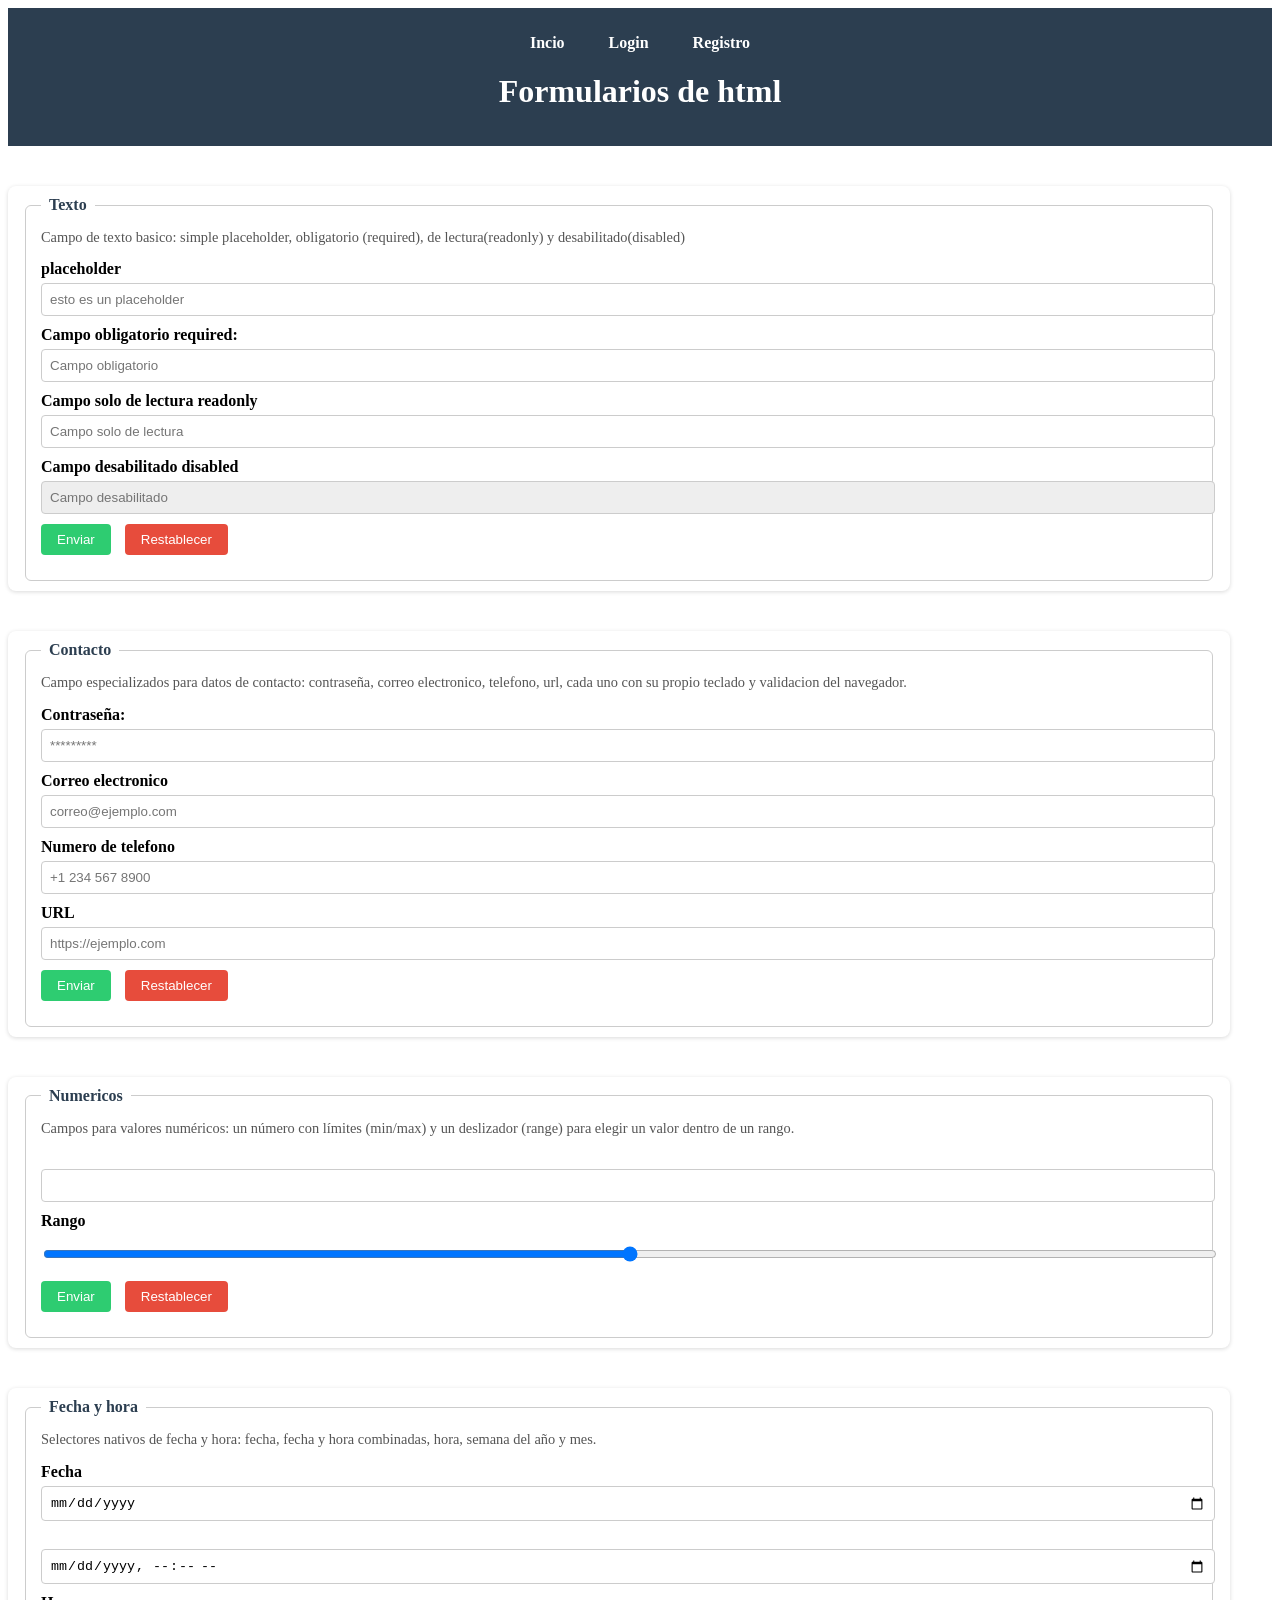
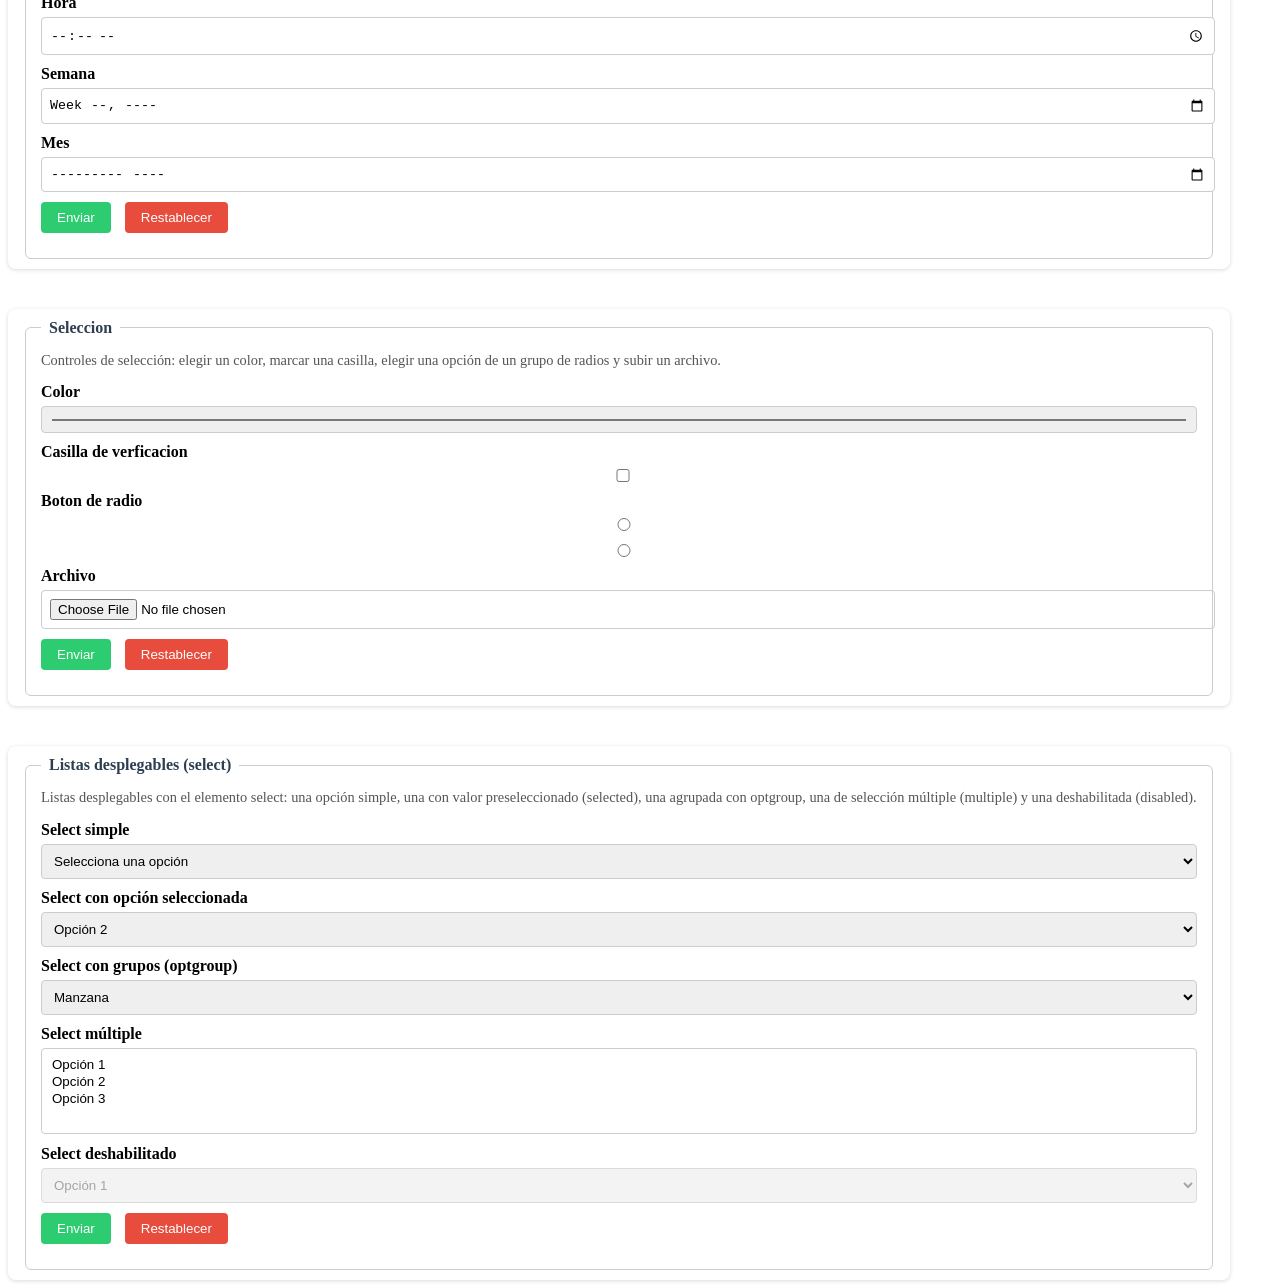
<file: index.html>
<!doctype html>
<html lang="en">
  <head>
    <meta charset="UTF-8" />
    <meta name="viewport" content="width=device-width, initial-scale=1.0" />
    <title>Formularios</title>
    <link rel="stylesheet" href="css/formularios.css" />
    <link rel="shortcut icon" href="img/logo.png" type="image/x-icon" />
  </head>
  <body>
    <header>
      <nav>
        <a href="index.html">Incio</a>
        <a href="login.html" target="_blank">Login</a>
        <a href="registro.html" target="_blank">Registro</a>
      </nav>
      <h1>Formularios de html</h1>
      <p></p>
    </header>

    <main>
      <section>
        <form action="">
          <fieldset>
            <legend>Texto</legend>
            <p>
              Campo de texto basico: simple placeholder, obligatorio (required),
              de lectura(readonly) y desabilitado(disabled)
            </p>

            <label for="">placeholder</label>
            <input type="text" placeholder="esto es un placeholder" />
            <br />

            <label for="">Campo obligatorio required:</label>
            <input type="text" placeholder="Campo obligatorio" required />
            <br />

            <label for="">Campo solo de lectura readonly</label>
            <input type="text" placeholder="Campo solo de lectura" readonly />
            <br />

            <label for="">Campo desabilitado disabled</label>
            <input type="text" placeholder="Campo desabilitado" disabled />
            <br />
            <input type="submit" value="Enviar" />
            <input type="reset" value="Restablecer" />
          </fieldset>
        </form>

        <form action="">
          <fieldset>
            <legend>Contacto</legend>
            <p>
              Campo especializados para datos de contacto: contraseña, correo
              electronico, telefono, url, cada uno con su propio teclado y
              validacion del navegador.
            </p>

            <label for="">Contraseña:</label>
            <input type="password" placeholder="*********" />
            <br />

            <label for="">Correo electronico</label>
            <input type="email" placeholder="correo@ejemplo.com" />
            <br />

            <label for="">Numero de telefono</label>
            <input type="tel" placeholder="+1 234 567 8900" />
            <br />

            <label for="">URL</label>
            <input type="url" placeholder="https://ejemplo.com" />
            <br />

            <input type="submit" value="Enviar" />
            <input type="reset" value="Restablecer" />
          </fieldset>
        </form>

        <form action="">
          <fieldset>
            <legend>Numericos</legend>
            <p>
              Campos para valores numéricos: un número con límites (min/max) y
              un deslizador (range) para elegir un valor dentro de un rango.
            </p>

            <label for="Numero"></label>
            <input type="number" min="0" max="100" step="1" />
            <br />

            <label for="">Rango</label>
            <input type="range" min="0" max="100" step="1" />
            <br />

            <input type="submit" value="Enviar" />
            <input type="reset" value="Restablecer" />
          </fieldset>
        </form>

        <form action="">
          <fieldset>
            <legend>Fecha y hora</legend>
            <p>
              Selectores nativos de fecha y hora: fecha, fecha y hora
              combinadas, hora, semana del año y mes.</p>
            
            <label for="">Fecha</label>
            <input type="date">
            <br>

            <label for=""Fecha y hora></label>
            <input type="datetime-local">
            <br>

            <label for="">Hora</label>
            <input type="time">
            <br>

            <label for="">Semana</label>
            <input type="week">
            <br>

            <label for="">Mes</label>
            <input type="month">
            <br>

            <input type="submit" value="Enviar" />
            <input type="reset" value="Restablecer" />
          </fieldset>
        </form>

        <form action="">
          <fieldset>
            <legend>Seleccion</legend>
            <p>Controles de selección: elegir un color,
             marcar una casilla, elegir una opción de un 
             grupo de radios y subir un archivo.</p>

            <label for="">Color</label>
            <input type="color">
            <br>

            <label for="">Casilla de verficacion</label>
            <input type="checkbox">
            <br>

            <label for="">Boton de radio</label>
            <input type="radio" name="radioGroup">
            <input type="radio" name="radioGroup">
            <br>

            <label for="">Archivo</label>
            <input type="file">
            <br>
            <input type="submit" value="Enviar" />
            <input type="reset" value="Restablecer" />
          </fieldset>
        </form>

        <form action="">
          <fieldset>
            <legend>Listas desplegables (select)</legend>
            <p>Listas desplegables con el elemento select:
              una opción simple, una con valor 
              preseleccionado (selected), una agrupada con optgroup,
             una de selección múltiple (multiple) y una 
              deshabilitada (disabled).</p>

            <label for="">Select simple</label>
            <select name="">
             <option value="">Selecciona una opción</option>
             <option value="opcion1">Opción 1</option>
             <option value="opcion2">Opción 2</option>
             <option value="opcion3">Opción 3</option>
            </select>
            <br>

            <label for="">Select con opción seleccionada</label>
            <select name="">
             <option value="opcion1">Opción 1</option>
             <option value="opcion2" selected>Opción 2</option>
             <option value="opcion3">Opción 3</option>
            </select>
            <br>

            <label for="">Select con grupos (optgroup)</label>
            <select name="">
              <optgroup label="Frutas">
                <option value="manzana">Manzana</option>
                <option value="pera">Pera</option>
            </optgroup>

            <optgroup label="Verduras">
              <option value="zanahoria">Zanahoria</option>
              <option value="lechuga">Lechuga</option>
            </optgroup>
            </select>
            <br>

            <label for="">Select múltiple</label>
            <select name="" multiple>
              <option value="opcion1">Opción 1</option>
              <option value="opcion2">Opción 2</option>
              <option value="opcion3">Opción 3</option>
           </select>
            <br>

            <label for="">Select deshabilitado</label>
            <select name="" disabled>
              <option value="opcion1">Opción 1</option>
            </section>
            <br>

            <input type="submit" value="Enviar" />
            <input type="reset" value="Restablecer" />
          </fieldset>
        </form>
    </main>
  </body>
</html>
</file>
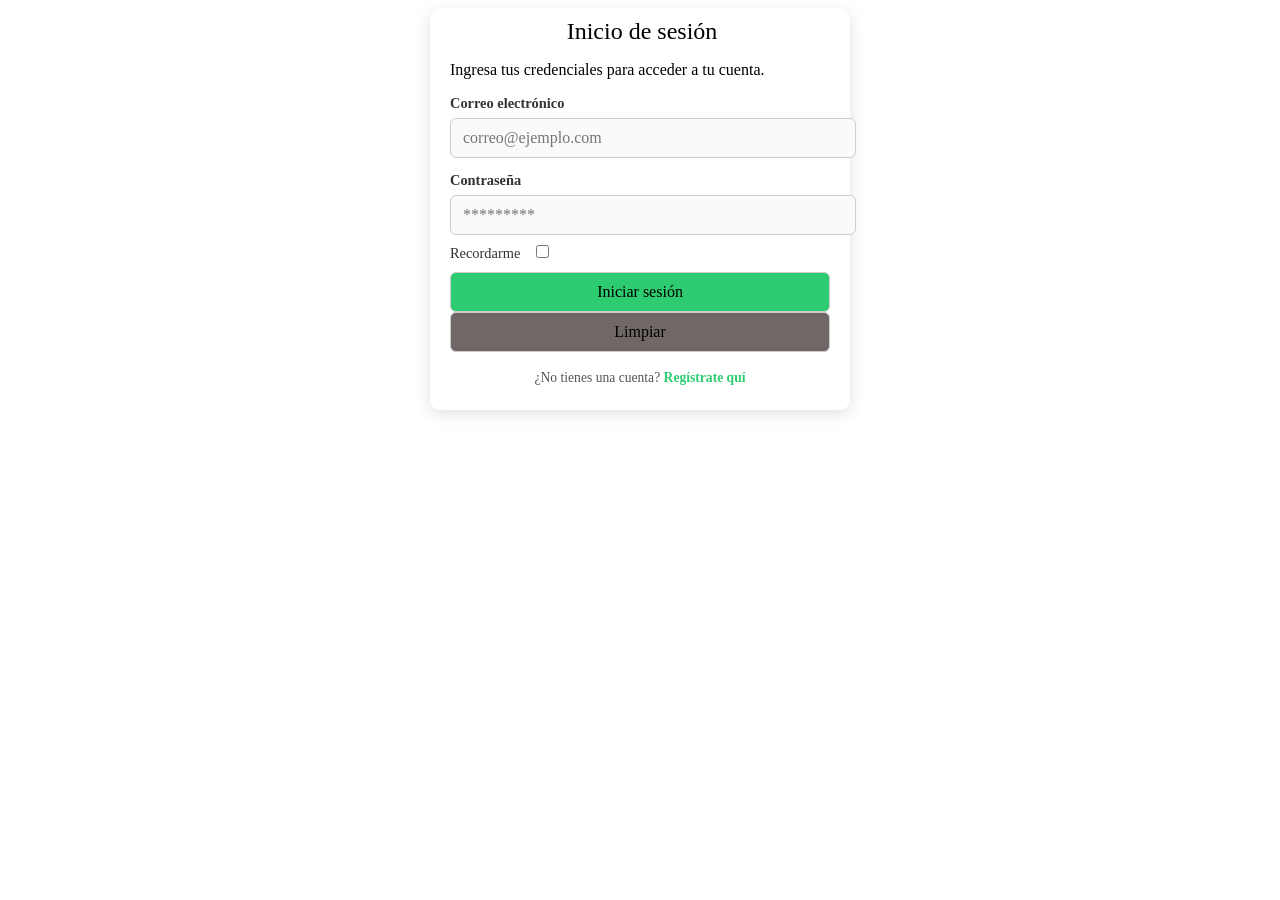
<file: login.html>
<!DOCTYPE html>
<html lang="en">
<head>
    <meta charset="UTF-8">
    <meta name="viewport" content="width=device-width, initial-scale=1.0">
    <title>Login</title>
    <link rel="stylesheet" href="css/login.css">
    <link rel="shortcut icon" href="img/logo.png" type="image/x-icon">
</head>
<body>


    <main>
        <section>
            <form action="">
                <fieldset>
                    <legend>Inicio de sesión</legend>
                    <p>Ingresa tus credenciales para acceder a tu cuenta.</p>

                    <label>Correo electrónico</label>
                    <input type="email" placeholder="correo@ejemplo.com" required>

                    <label>Contraseña</label>
                    <input type="password" placeholder="*********" required>

                    <label>Recordarme</label>
                    <input type="checkbox">

                    <input type="submit" value="Iniciar sesión">
                    <input type="reset" value="Limpiar">

                    <p class="enlace">¿No tienes una cuenta? <a href="registro.html">Regístrate 
                        quí</a></p>
                </fieldset>
            </form>

        </section>

    </main>

</body>
</html>
</file>
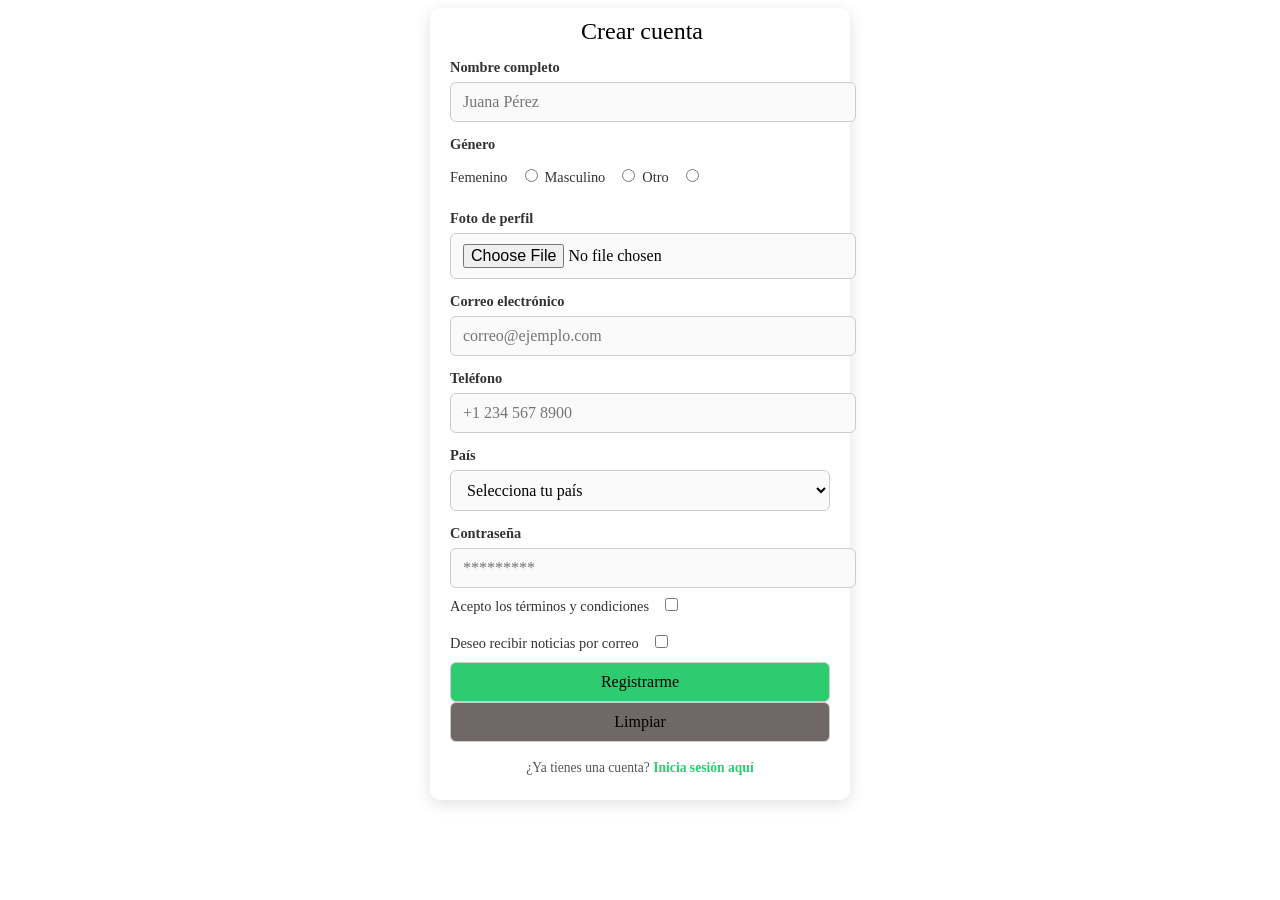
<file: registro.html>
<!doctype html>
<html lang="en">
  <head>
    <meta charset="UTF-8" />
    <meta name="viewport" content="width=device-width, initial-scale=1.0" />
    <title>Registro</title>
    <link rel="stylesheet" href="css/login.css" />
    <link rel="shortcut icon" href="img/logo.png" type="image/x-icon" />
  </head>
  <body>
    <main>
      <section>
        <form action="">
          <fieldset>
            <legend>Crear cuenta</legend>

            <label>Nombre completo</label>
            <input type="text" placeholder="Juana Pérez" required />

            <label>Género</label>
            <div class="grupo-radios">
              <label>Femenino</label>
              <input type="radio" value="femenino" />
              <label>Masculino</label>
              <input type="radio" value="masculino" />
              <label>Otro</label>
              <input type="radio" value="otro" />
            </div>

            <label>Foto de perfil</label>
            <input type="file" accept="image/*" />

            <label>Correo electrónico</label>
            <input type="email" placeholder="correo@ejemplo.com" required />

            <label>Teléfono</label>
            <input type="tel" placeholder="+1 234 567 8900" />

            <label>País</label>
            <select>
              <option value="">Selecciona tu país</option>
              <option value="ar">Argentina</option>
              <option value="co">Colombia</option>
              <option value="mx">México</option>
              <option value="es">España</option>
              <option value="otro">Otro</option>
            </select>

            <label>Contraseña</label>
            <input type="password" placeholder="*********" required />

            <label>Acepto los términos y condiciones</label>
            <input type="checkbox" required />

            <label>Deseo recibir noticias por correo</label>
            <input type="checkbox" />

            <input type="submit" value="Registrarme" />
            <input type="reset" value="Limpiar" />
            <p class="enlace">
              ¿Ya tienes una cuenta? <a href="login.html">Inicia sesión aquí</a>
            </p>
          </fieldset>
        </form>
      </section>
    </main>
  </body>
</html>
</file>
<file: css/formularios.css>
* {
}
box-sizing: border-box;
body {
margin: 0;
font-family: Arial, Helvetica, sans-serif;
background-color: #f4f4f4;
color: #222;
}
header {
background-color: #2c3e50;
color: #fff;
padding: 20px;
text-align: center;
}
header h1 {
margin: 0;
}
nav {
display: flex;
justify-content: center;
gap: 20px;
margin-bottom: 15px;
}
nav a {
color: #fff;
text-decoration: none;
font-weight: 600;
padding: 6px 12px;
border-radius: 4px;
transition: background-color 0.2s;
}
nav a:hover {
background-color: rgba(255, 255, 255, 0.15);
}
main {
display: flex;
flex-wrap: wrap;
form : y
}
gap: 20px;
padding: 20px;
justify-content: center;
section {
flex-wrap: wrap;
gap: 20px;
width: 50%;
}
form {
background-color: #fff;
border-radius: 8px;
box-shadow: 0 1px 4px rgba(0, 0, 0, 0.15);
padding: 10px 15px;
flex: 1 1 300px;
margin-top: 40px;
}
fieldset {
border: 1px solid #ccc;
border-radius: 6px;
padding: 15px;
}
legend {
font-weight: bold;
color: #2c3e50;
padding: 0 8px;
}
fieldset p {
font-size: 0.9rem;
color: #555;
margin-top: 0;
}
label {
display: inline-block;
margin-bottom: 5px;
font-weight: 600;
}
input,
select {
width: 100%;
padding: 8px;
margin-bottom: 10px;
border: 1px solid #ccc;
border-radius: 4px;
}
font-size: 1rem;
input[type="checkbox"],
input[type="radio"] {
width: auto;
margin-right: 5px;
}
input[type="submit"],
input[type="reset"],
input[type="button"] {
width: auto;
cursor: pointer;
border: none;
color: #fff;
padding: 8px 16px;
margin-right: 10px;
}
input[type="submit"] {
background-color: #2ecc71;
}
input[type="submit"]:hover {
background-color: #27ae60;
}
input[type="reset"] {
background-color: #e74c3c;
}
input[type="reset"]:hover {
background-color: #c0392b;
}
input[type="button"] {
background-color: #3498db;
}
input[type="button"]:hover {
background-color: #2980b9;
}
input:disabled,
select:disabled {
background-color: #eee;
cursor: not-allowed;
}
</file>
<file: css/login.css>
* {
}
box-sizing: border-box;
body {
margin: 0;
min-height: 100vh;
display: flex;
align-items: center;
justify-content: center;
font-family: Arial, Helvetica, sans-serif;
background-color: #f4f4f4;
color: #222;
padding: 20px;
}
main {
display: flex;
justify-content: center;
width: 100%;
}
section {
width: 100%;
max-width: 420px;
}
form {
background-color: #fff;
border-radius: 10px;
box-shadow: 0 4px 16px rgba(0, 0, 0, 0.12);
padding: 10px 20px 20px;
}
fieldset {
border: none;
padding: 0;
margin: 0;
}
legend {
width: 100%;
text-align: center;
font-size: 1.5rem;
}
font-weight: bold;
color: #2c3e50;
padding: 10px 0 4px;
fieldset > p {
text-align: center;
font-size: 0.9rem;
color: #666;
margin-top: 0;
margin-bottom: 20px;
}
label {
display: block;
margin: 14px 0 6px;
font-weight: 600;
font-size: 0.9rem;
color: #333;
}
input,
select {
width: 100%;
padding: 10px 12px;
border: 1px solid #ccc;
border-radius: 6px;
font-size: 1rem;
font-family: inherit;
background-color: #fafafa;
transition: border-color 0.2s, box-shadow 0.2s;
}
input:focus,
select:focus {
outline: none;
border-color: #2ecc71;
box-shadow: 0 0 0 3px rgba(46, 204, 113, 0.2);
background-color: #fff;
}
label:has(+ input[type="checkbox"]),
label:has(+ input[type="radio"]) {
display: inline-block;
margin: 10px 8px 10px 0;
font-weight: 500;
}
input[type="checkbox"],
input[type="radio"] {
width: auto;
accent-color: #2ecc71;
}
margin: 0 0 10px;
 vertical-align: middle;
cursor: pointer;
input[type="submit"],
input[type="reset"] {
width: 100%;
margin-top: 10px;
padding: 12px;
border: none;
border-radius: 6px;
font-size: 1rem;
font-weight: 600;
cursor: pointer;
color: #fff;
transition: background-color 0.2s;
}
input[type="submit"] {
background-color: #2ecc71;
}
input[type="submit"]:hover {
background-color: #27ae60;
}
input[type="reset"] {
background-color: #706767;
}
input[type="reset"]:hover {
background-color: #c0392b;
}
.enlace {
text-align: center;
font-size: 0.85rem;
color: #555;
margin-top: 18px;
margin-bottom: 4px;
}
.enlace a {
color: #2ecc71;
font-weight: 600;
text-decoration: none;
}
.enlace a:hover {
text-decoration: underline;
}
</file>
